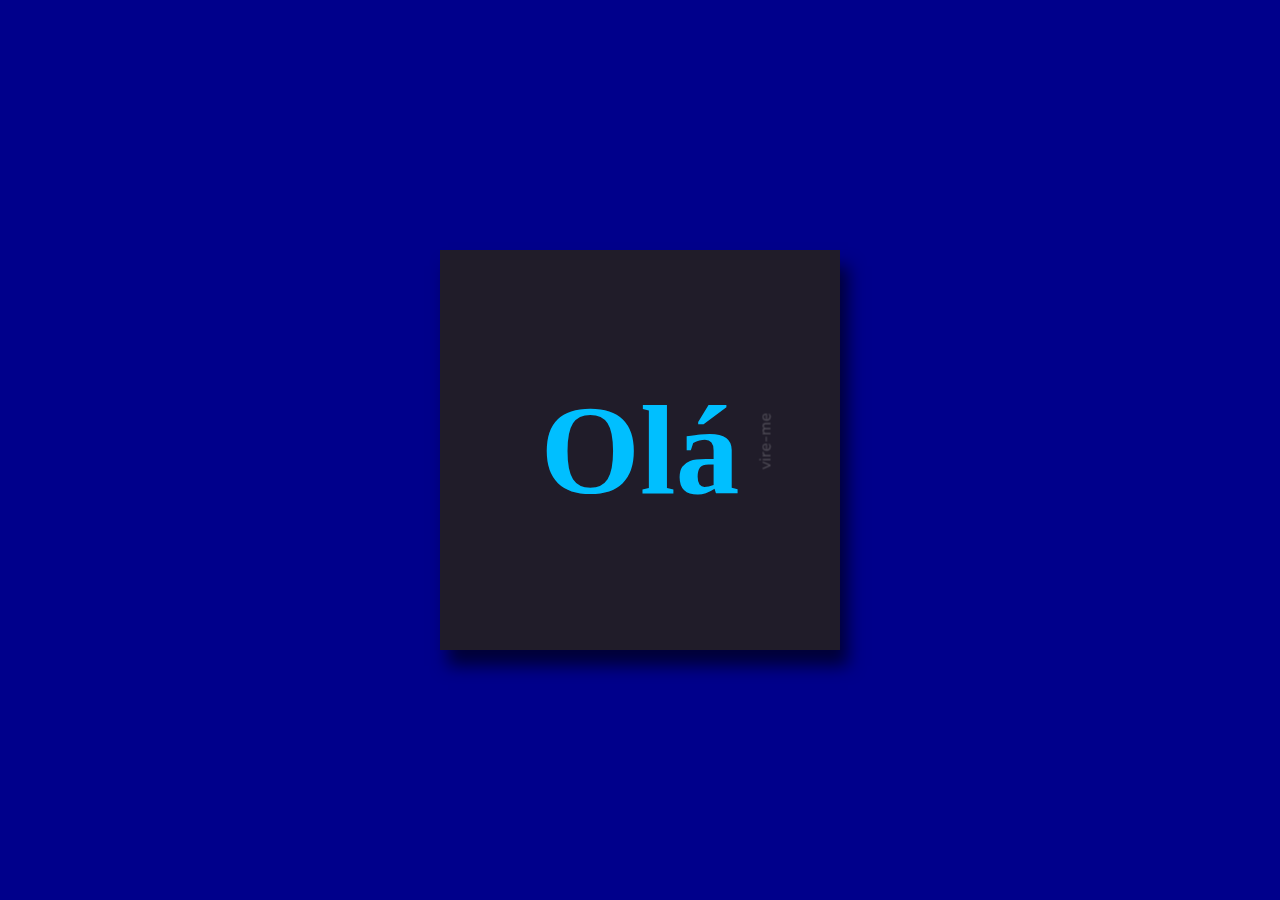
<file: portfolio/cartao/cartao.html>
<!DOCTYPE html>
<html>
<head>
	<meta charset="utf-8">
	<meta name="viewport" content="width-device-width, initial-scale=1">
	<link rel="stylesheet" type="text/css" href="style.css">
	<title>Meu Cartão</title>
</head>
<body>

	<div class="frame">

		<div class="card">
			<div class="flip">
				<div class="front">
					<h1> Olá </h1>
					<p class="flip-me">vire-me</p>
				</div>

				<div class="back">
					<h3>Eder</h3>
					<h2>Web Developer</h2>
					<h4>e-mail: edersylveira@hotmail.com</h4>
					<div>
						<a href=""><img src="img/github.png"></a>
						<a href=""><img src="img/linkedin.png"></a>

					</div>
				</div>
			</div>
			
		</div>
		
	</div>

</body>
</html>
</file>
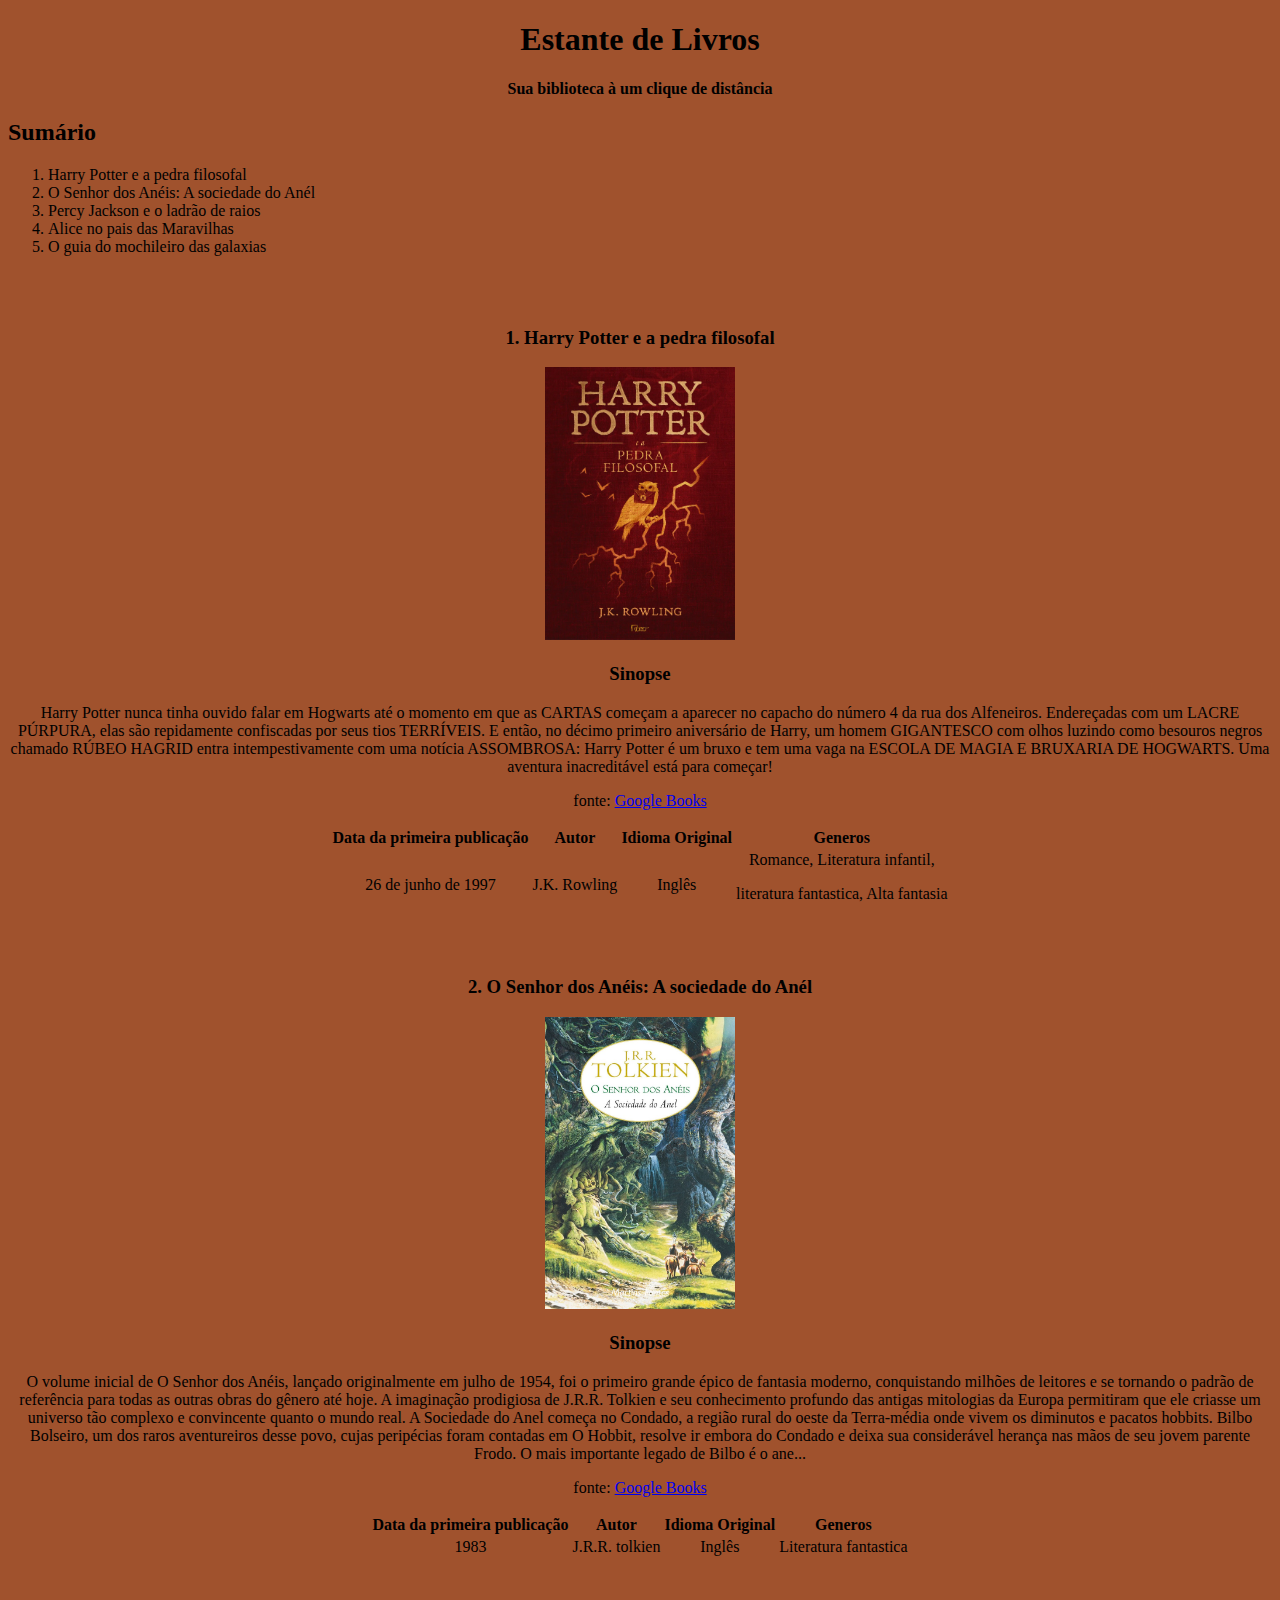
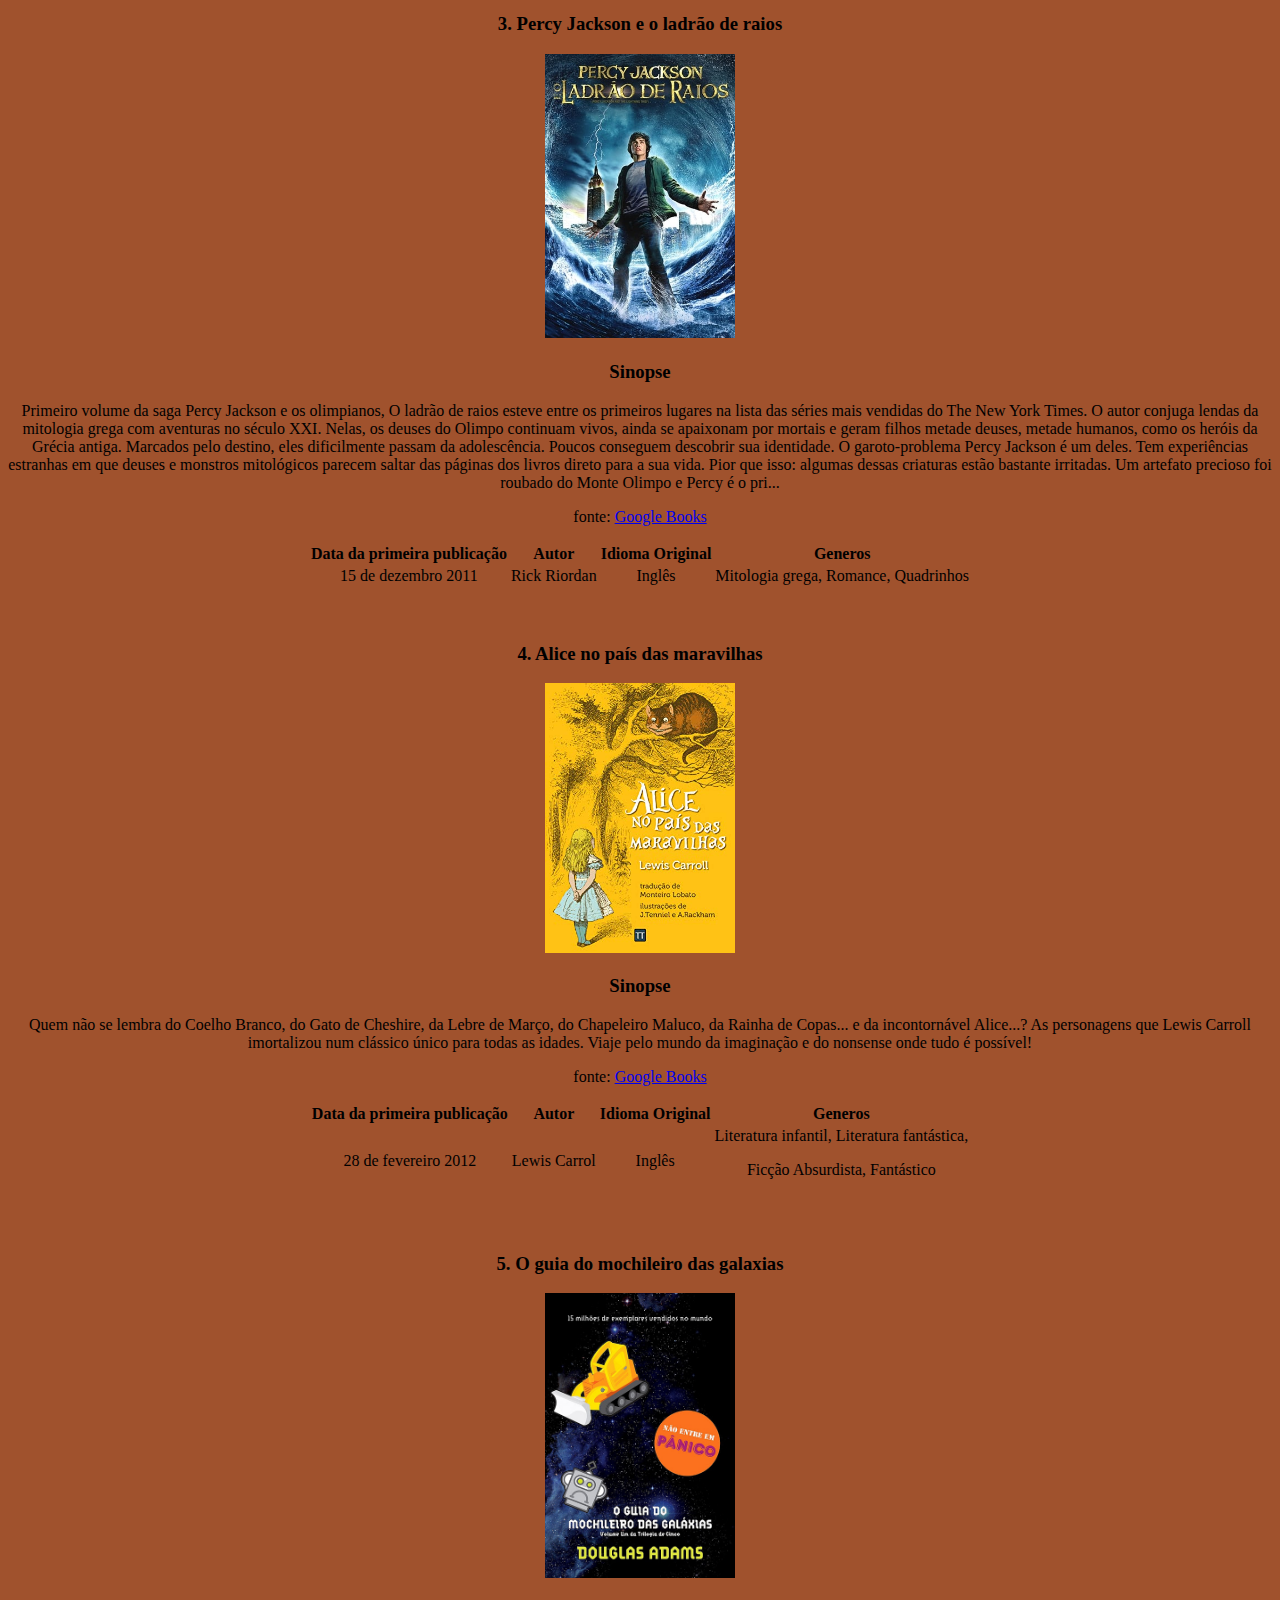
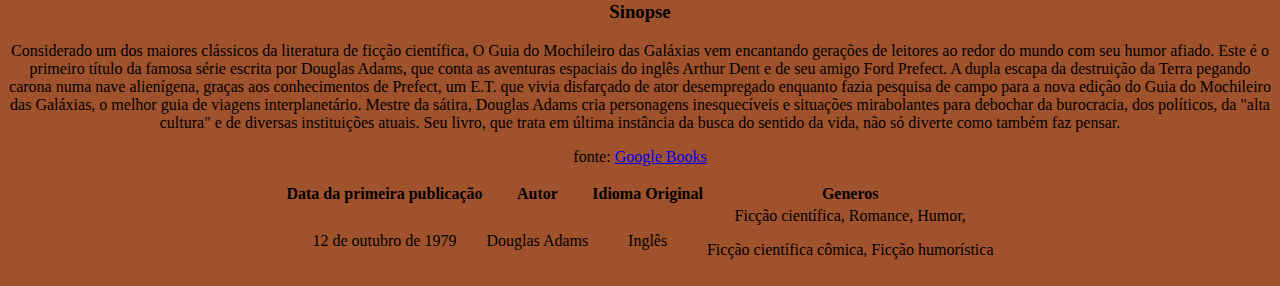
<file: portfolio/estante/estante.html>
<!DOCTYPE html>
<html>
<head>
	<meta charset="utf-8">
	<meta name="viewport" content="width=device-width, initial-scale=1">
	<title></title>
</head>
<body style="background-color: sienna;">

	<div style="text-align: center;">
		<h1>Estante de Livros</h1>
		<h4>Sua biblioteca à um clique de distância</h4>
	</div>

	<div>
		<h2>Sumário</h2>
		<ol>
			<li>Harry Potter e a pedra filosofal</li>
			<li>O Senhor dos Anéis: A sociedade do Anél</li>
			<li>Percy Jackson e o ladrão de raios</li>
			<li>Alice no pais das Maravilhas</li>
			<li>O guia do mochileiro das galaxias</li>
		</ol>
	</div>
	<br>
	<br>

	<section style="text-align: center;">
		<h3>1. Harry Potter e a pedra filosofal</h3>
		<img style="width: 15%;" src="img/hp.jpg">
		<h3>Sinopse</h3>
		<p style="font-family: helvéptica;">Harry Potter nunca tinha ouvido falar em Hogwarts até o momento em que as CARTAS começam a aparecer no capacho do número 4 da rua dos Alfeneiros. Endereçadas com um LACRE PÚRPURA, elas são repidamente confiscadas por seus tios TERRÍVEIS. E então, no décimo primeiro aniversário de Harry, um homem GIGANTESCO com olhos luzindo como besouros negros chamado RÚBEO HAGRID entra intempestivamente com uma notícia ASSOMBROSA: Harry Potter é um bruxo e tem uma vaga na ESCOLA DE MAGIA E BRUXARIA DE HOGWARTS. Uma aventura inacreditável está para começar!</p>
		<p>fonte: <a href="https://www.google.com.br/books/edition/Harry_Potter_e_a_pedra_filosofal/obrNzgEACAAJ?hl=pt-BR"> Google Books</p></a>
		
		<table style="margin: auto;">
			<tr>
				<th>Data da primeira publicação</th>
				<th>Autor</th>
				<th>Idioma Original</th>
				<th>Generos</th>
			</tr>
			<tr>
				<td>26 de junho de 1997</td>
				<td>J.K. Rowling</td>
				<td>Inglês</td>
				<td>Romance, Literatura infantil, <p>literatura fantastica, Alta fantasia</p></td>	
			</tr>	
		</table>
	
	</section>
	<br>
	<br>

	<section style="text-align: center;">
		<h3>2. O Senhor dos Anéis: A sociedade do Anél</h3>
		<img style="width: 15%;" src="img/sa.jpg">
		<h3>Sinopse</h3>
		<p style="font-family: helvética;">O volume inicial de O Senhor dos Anéis, lançado originalmente em julho de 1954, foi o primeiro grande épico de fantasia moderno, conquistando milhões de leitores e se tornando o padrão de referência para todas as outras obras do gênero até hoje. A imaginação prodigiosa de J.R.R. Tolkien e seu conhecimento profundo das antigas mitologias da Europa permitiram que ele criasse um universo tão complexo e convincente quanto o mundo real. A Sociedade do Anel começa no Condado, a região rural do oeste da Terra-média onde vivem os diminutos e pacatos hobbits. Bilbo Bolseiro, um dos raros aventureiros desse povo, cujas peripécias foram contadas em O Hobbit, resolve ir embora do Condado e deixa sua considerável herança nas mãos de seu jovem parente Frodo. O mais importante legado de Bilbo é o ane...</p>
		<p>fonte: <a href="https://www.google.com.br/books/edition/A_sociedade_do_anel/FubLzgEACAAJ?hl=pt-BR"> Google Books</p></a>
		
		<table style="margin: auto;">
			<tr>
				<th>Data da primeira publicação</th>
				<th>Autor</th>
				<th>Idioma Original</th>
				<th>Generos</th>
			</tr>
			<tr>
				<td>1983</td>
				<td>J.R.R. tolkien</td>
				<td>Inglês</td>
				<td>Literatura fantastica</td>	
			</tr>	
		</table>
	
	</section>
	<br>
	<br>


	<section style="text-align:center;">
		<h3>3. Percy Jackson e o ladrão de raios</h3>
		<img style="width: 15%;" src="img/pj.jpg">
		<h3>Sinopse</h3>
		<p style="font-family: Helvética;">Primeiro volume da saga Percy Jackson e os olimpianos, O ladrão de raios esteve entre os primeiros lugares na lista das séries mais vendidas do The New York Times. O autor conjuga lendas da mitologia grega com aventuras no século XXI. Nelas, os deuses do Olimpo continuam vivos, ainda se apaixonam por mortais e geram filhos metade deuses, metade humanos, como os heróis da Grécia antiga. Marcados pelo destino, eles dificilmente passam da adolescência. Poucos conseguem descobrir sua identidade. O garoto-problema Percy Jackson é um deles. Tem experiências estranhas em que deuses e monstros mitológicos parecem saltar das páginas dos livros direto para a sua vida. Pior que isso: algumas dessas criaturas estão bastante irritadas. Um artefato precioso foi roubado do Monte Olimpo e Percy é o pri...</p>
		<p>fonte: <a href="https://www.google.com.br/books/edition/O_Ladr%C3%A3o_de_raios/FP-rXfdk7EoC?hl=pt-BR&gbpv=0"> Google Books</p></a>
		
		<table style="margin: auto;">
			<tr>
				<th>Data da primeira publicação</th>
				<th>Autor</th>
				<th>Idioma Original</th>
				<th>Generos</th>
			</tr>
			<tr>
				<td>15 de dezembro 2011</td>
				<td>Rick Riordan</td>
				<td>Inglês</td>
				<td>Mitologia grega, Romance, Quadrinhos</td>	
			</tr>	
		</table>
	
	</section>
	<br>
	<br>

	<section style="text-align:center;">
		<h3>4. Alice no país das maravilhas</h3>
		<img style="width: 15%;" src="img/alice.jpg">
		<h3>Sinopse</h3>
		<p style="font-family: Helvética;">Quem não se lembra do Coelho Branco, do Gato de Cheshire, da Lebre de Março, do Chapeleiro Maluco, da Rainha de Copas... e da incontornável Alice...? As personagens que Lewis Carroll imortalizou num clássico único para todas as idades. Viaje pelo mundo da imaginação e do nonsense onde tudo é possível!</p>
		<p>fonte: <a href="https://www.google.com.br/books/edition/Alice_no_Pa%C3%ADs_das_Maravilhas/mssBsa0Vf1UC?hl=pt-BR&gbpv=0"> Google Books</p></a>
		
		<table style="margin: auto;">
			<tr>
				<th>Data da primeira publicação</th>
				<th>Autor</th>
				<th>Idioma Original</th>
				<th>Generos</th>
			</tr>
			<tr>
				<td>28 de fevereiro 2012</td>
				<td>Lewis Carrol</td>
				<td>Inglês</td>
				<td>Literatura infantil, Literatura fantástica, <p>Ficção Absurdista, Fantástico</p></td>	
			</tr>	
		</table>
	
	</section>
	<br>
	<br>

	<section style="text-align:center;">
		<h3>5. O guia do mochileiro das galaxias</h3>
		<img style="width: 15%;" src="img/mochileiro.jpg">
		<h3>Sinopse</h3>
		<p style="font-family: Helvética;">Considerado um dos maiores clássicos da literatura de ficção científica, O Guia do Mochileiro das Galáxias vem encantando gerações de leitores ao redor do mundo com seu humor afiado.
		Este é o primeiro título da famosa série escrita por Douglas Adams, que conta as aventuras espaciais do inglês Arthur Dent e de seu amigo Ford Prefect.
		A dupla escapa da destruição da Terra pegando carona numa nave alienígena, graças aos conhecimentos de Prefect, um E.T. que vivia disfarçado de ator desempregado enquanto fazia pesquisa de campo para a nova edição do Guia do Mochileiro das Galáxias, o melhor guia de viagens interplanetário.
		Mestre da sátira, Douglas Adams cria personagens inesquecíveis e situações mirabolantes para debochar da burocracia, dos políticos, da "alta cultura" e de diversas instituições atuais. Seu livro, que trata em última instância da busca do sentido da vida, não só diverte como também faz pensar.</p>
		<p>fonte: <a href="https://www.google.com.br/books/edition/O_guia_do_mochileiro_das_gal%C3%A1xias/RhqJWjZ_6o4C?hl=pt-BR&gbpv=0"> Google Books</p></a>
		
		<table style="margin: auto;">
			<tr>
				<th>Data da primeira publicação</th>
				<th>Autor</th>
				<th>Idioma Original</th>
				<th>Generos</th>
			</tr>
			<tr>
				<td>12 de outubro de 1979</td>
				<td>Douglas Adams</td>
				<td>Inglês</td>
				<td>Ficção científica, Romance, Humor, <p>Ficção científica cômica, Ficção humorística</p></td>	
			</tr>	
		</table>
	
	</section>

</body>
</html>
</file>
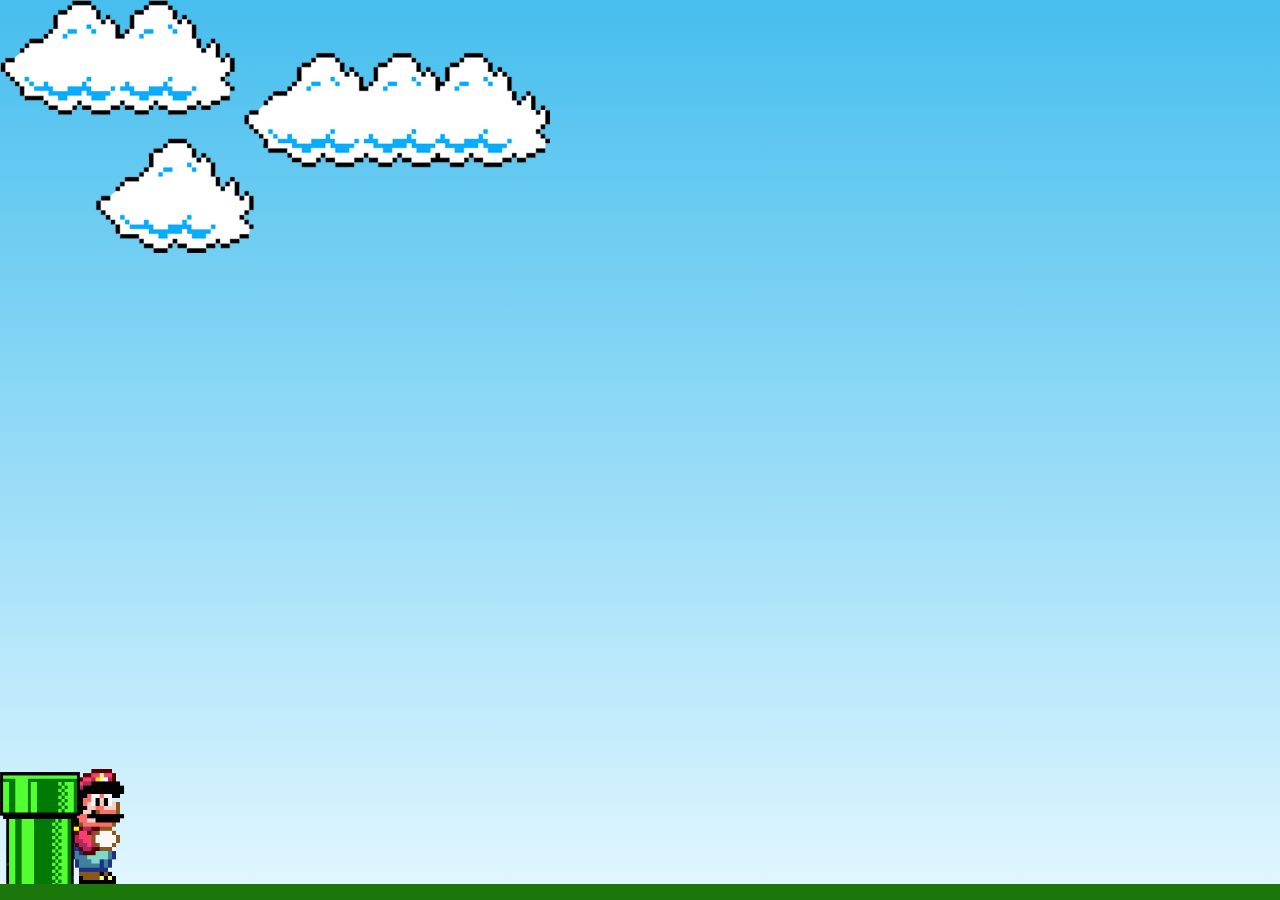
<file: portfolio/mario/mario.html>
<!DOCTYPE html>
<html>
<head>
	<meta charset="utf-8">
	<meta name="viewport" content="width=device-width, initial-scale=1">
	<title>Mário Jump</title>
	<link rel="stylesheet" type="text/css" href="style.css">
</head>
<body>

	<div class="game-board">
		<img src="img/clouds.png" class="clouds">
		<img src="img/mario.gif" class="mario">
		<img src="img/pipe.png" class="pipe">
	</div>

</body>
<script type="text/javascript" src="script.js"></script>
</html>
</file>
<file: portfolio/cartao/style.css>
@import url('https://fonts.googleapis.com/css2?family=Nunito&display=swap');

body{
	background: #00008B;
	font-family: "nunito";
}

.frame {
	position: absolute;
	background-color: #201c29;
	top: 50%;
	left: 50%;
	width: 400px;
	height: 400px;
	margin-top: -200px;
	margin-left: -200px;
	box-shadow: 8px 16px 16px rgba(0, 0, 0, 0.6);
}

.frame, .card {
	display: flex;
	align-items: center;
	justify-content: center;
}

.flip-me {
	position: absolute;
	top: 30%;
	left: 77%;
	font-size: 100%;
	transform: rotate(-90deg);
	color: rgba(255, 255, 255, 0.2);
}

.front h1 {
	font-family: satisfy, cursive;
	font-size: 128px;
	margin: 16px 80px;
	color: #00BFFF;
}

/* faz virar */
.card:hover .flip{
	transform: rotateX(180deg) translate3d(0 ,0, 0);
	box-shadow: 8px -10px 15px 0 rgba(0, 0, 0, 0.5); 
}

.flip {
	transform-style: preserve-3d;
	transition: all 0.7s ease-in-out;
	perspective: 1000px;
}

.front, .back {
	-webkit-backface-visibility: hidden;
	width: 100%;
	height: 100%;
	background: #201c29;
}

.card .back {
	transform: rotateX(-180deg);
	position: absolute;
	top: 0;
	left: 0;

}

.back {
	letter-spacing: 2px;
	text-align: center;
}

.back h2 {
	font-size: 36px;
	margin: 8px;
	color: #00BFFF;
}

.back h3 {
	color: rgba(255, 255, 255, 0.7);
	font-family:  satisfy, cursive;
	font-weight: 300;
	font-size: 32px;
	margin: 32px;
}

.back h4 {
	color: rgba(255, 255, 255, 0.7);
}

img {
	width: 32px;
}
</file>
<file: portfolio/mario/style.css>
* {
	margin: 0;
	padding: 0;
	box-sizing: border-box;
}

.game-board {
	width: 100%;
	height: 100vh;
	border-bottom: 16px solid rgb(28,119,10);
	margin: 0 auto;
	position: relative;
	overflow: hidden;
	background: linear-gradient(#46beee, #e0f6ff);
}

.pipe {
	position: absolute;
	bottom: 0;
	width: 80px;
	height: 112px;
	animation: pipe-animation 2s infinite linear;*/
}

@keyframes pipe-animation {
	from {
		right: -80px;
	}
	to {
		right: 100%;
	}
}

.mario {
	position: absolute;
	bottom: 0;
	width: 150px;
}

.jump {
	animation: jump 500ms infinite ease-out;
}

@keyframes jump {
	0% {
		bottom: 0;
	}

	40% {
		bottom: 180px;
	}
	50%{
		bottom: 180px;
	}
	60% {
		bottom: 180px;
	}

	100% {
		bottom: 0;
	}
}

.clouds {
	position: absolute;
	width: 550px;
	animation: clouds-animation 20s infinite linear;
}

@keyframes clouds-animation {
	from {
		right: -550px;
	}
	to {
		right: 100%;
	}
}
</file>
